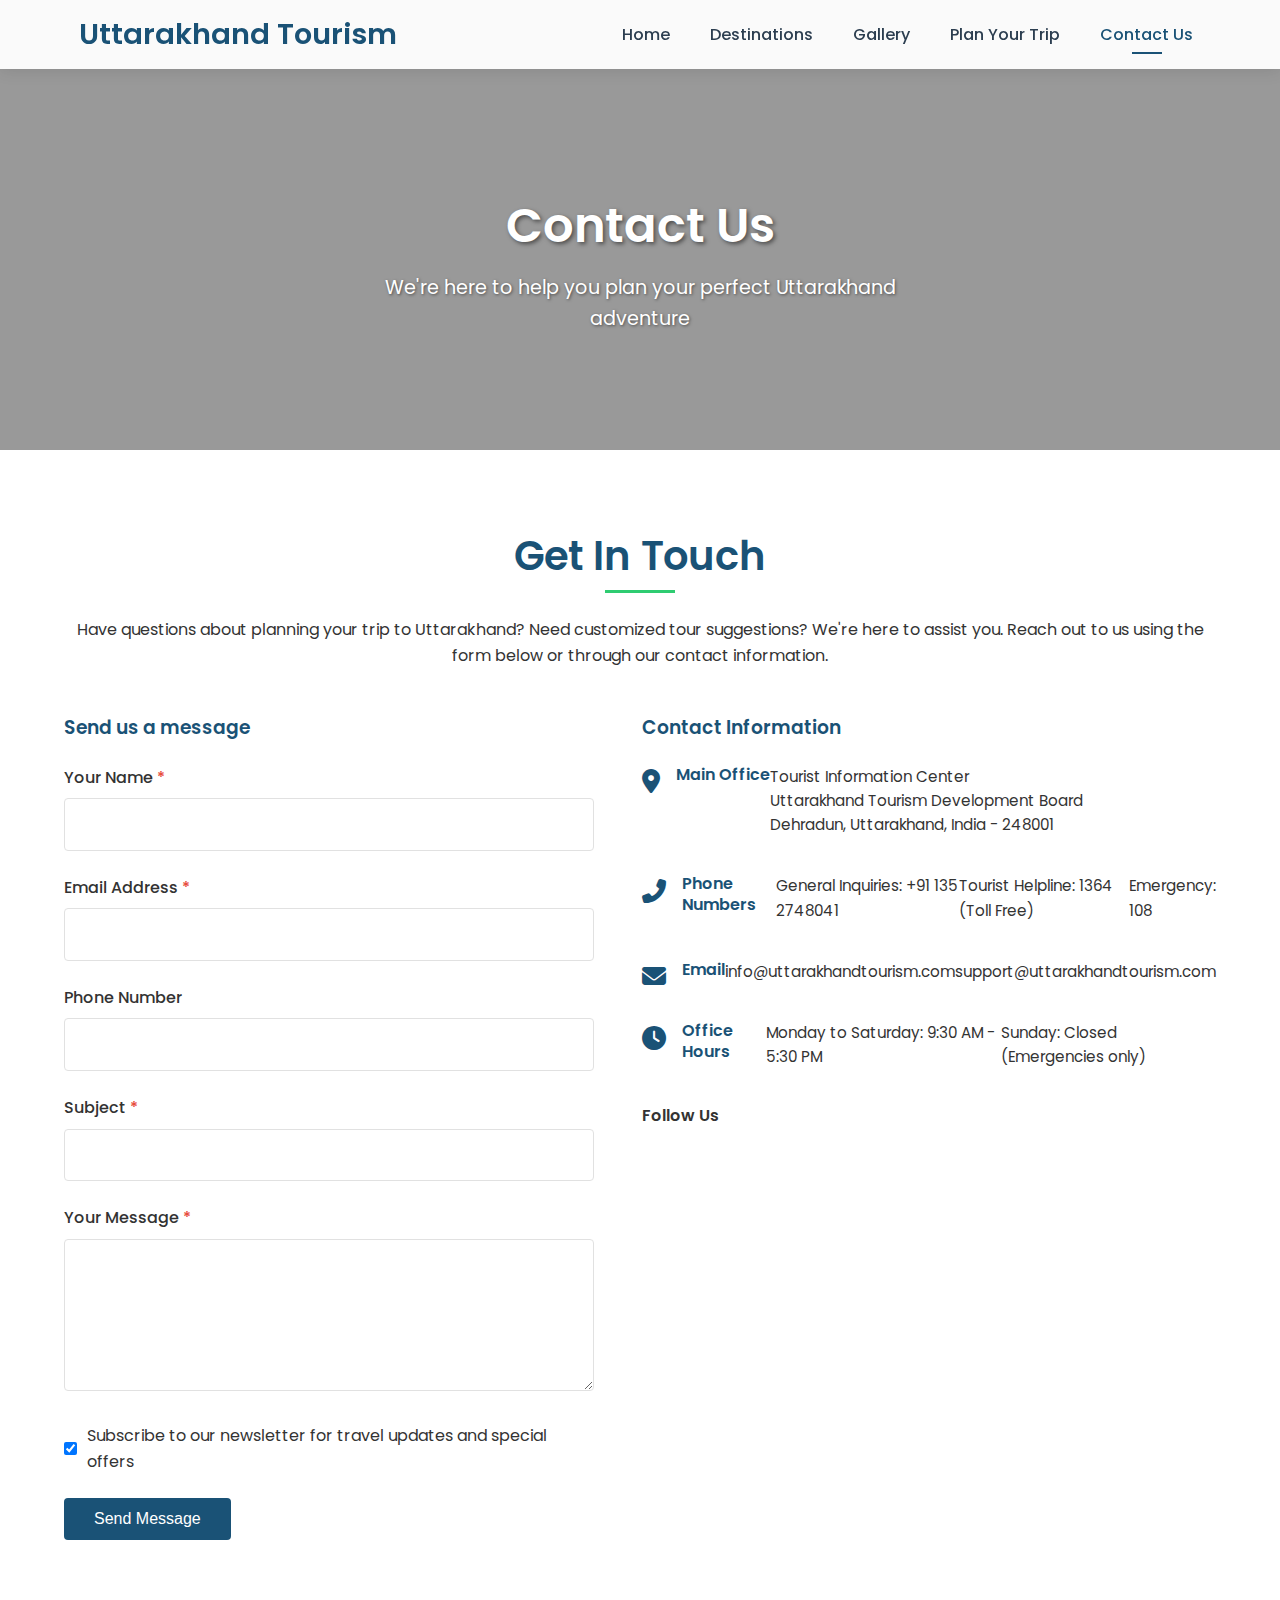
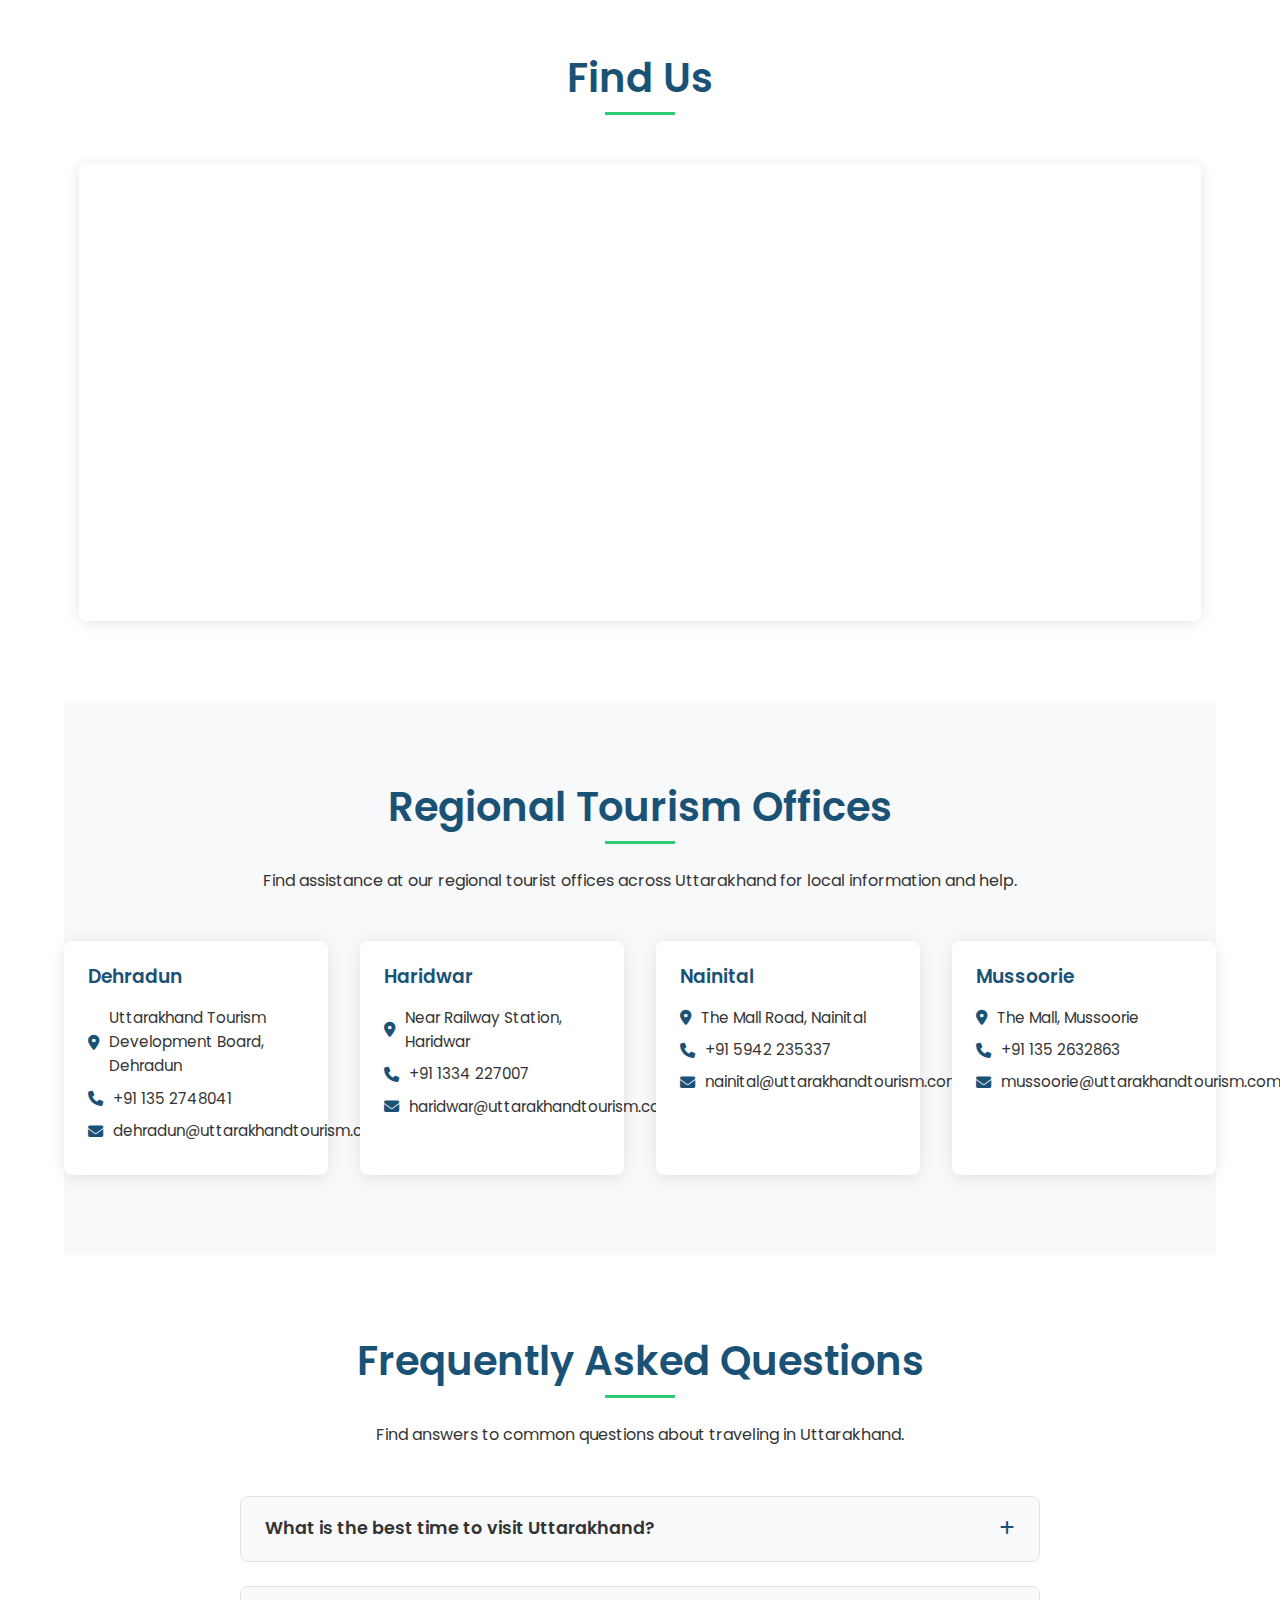
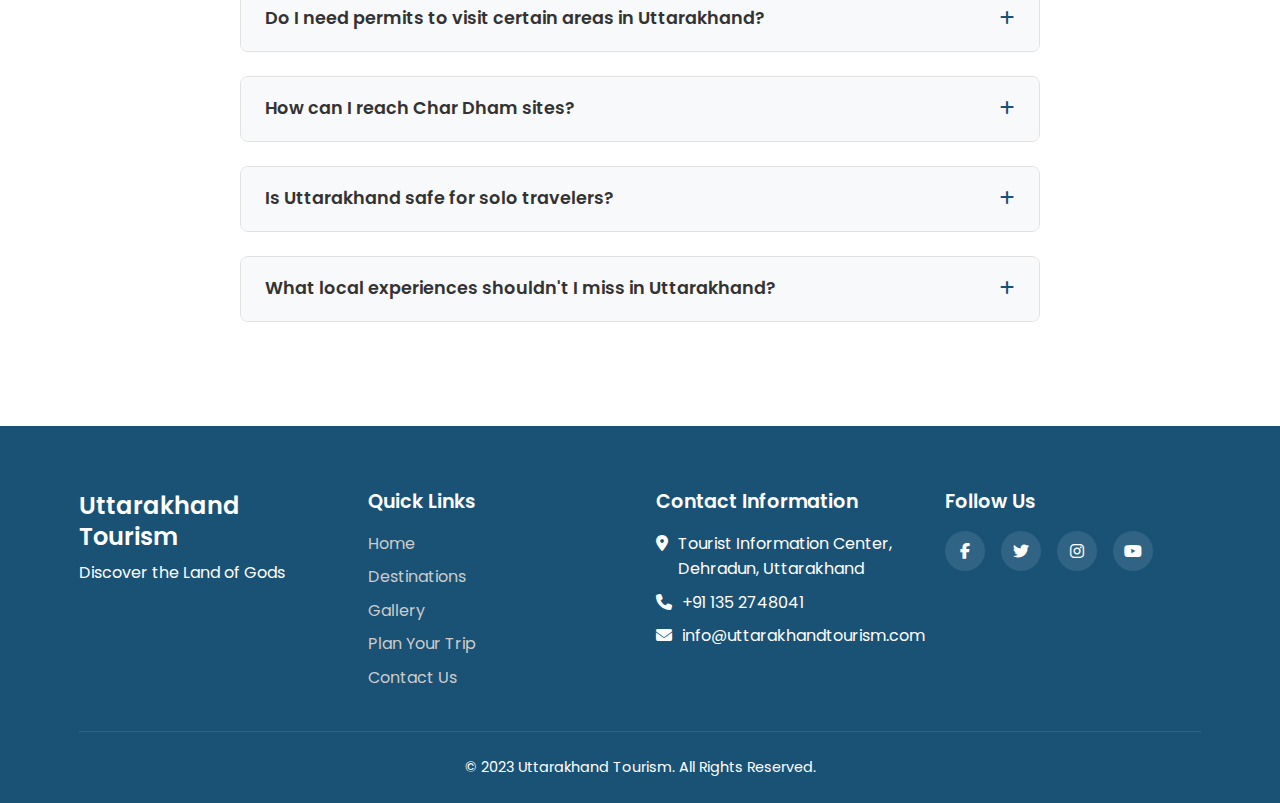
<file: contact.html>
<!DOCTYPE html>
<html lang="en">
<head>
    <meta charset="UTF-8">
    <meta name="viewport" content="width=device-width, initial-scale=1.0">
    <title>Contact Us - Uttarakhand Tourism</title>
    <link rel="stylesheet" href="css/style.css">
    <link rel="stylesheet" href="https://cdnjs.cloudflare.com/ajax/libs/font-awesome/6.4.0/css/all.min.css">
    <link href="https://fonts.googleapis.com/css2?family=Poppins:wght@300;400;500;600;700&display=swap" rel="stylesheet">
</head>
<body>
    <header>
        <nav class="navbar">
            <div class="container">
                <div class="logo">
                    <a href="index.html">
                        <h1>Uttarakhand Tourism</h1>
                    </a>
                </div>
                <div class="menu-toggle">
                    <i class="fas fa-bars"></i>
                </div>
                <ul class="nav-menu">
                    <li><a href="index.html">Home</a></li>
                    <li><a href="destinations.html">Destinations</a></li>
                    <li><a href="gallery.html">Gallery</a></li>
                    <li><a href="plan-trip.html">Plan Your Trip</a></li>
                    <li><a href="contact.html" class="active">Contact Us</a></li>
                </ul>
            </div>
        </nav>
    </header>

    <main>
        <!-- Hero Section -->
        <section class="page-hero contact-hero" style="background-image: url('images/heroes/contact-hero.jpg');">
            <div class="hero-content">
                <h1>Contact Us</h1>
                <p>We're here to help you plan your perfect Uttarakhand adventure</p>
            </div>
        </section>

        <!-- Contact Section -->
        <section class="contact-section container">
            <div class="section-header">
                <h2>Get In Touch</h2>
                <div class="divider"></div>
                <p>Have questions about planning your trip to Uttarakhand? Need customized tour suggestions? We're here to assist you. Reach out to us using the form below or through our contact information.</p>
            </div>

            <div class="contact-container">
                <div class="contact-form">
                    <h3>Send us a message</h3>
                    <form id="contactForm" action="#" method="POST">
                        <div class="form-group">
                            <label for="name">Your Name <span class="required">*</span></label>
                            <input type="text" id="name" name="name" required>
                        </div>
                        <div class="form-group">
                            <label for="email">Email Address <span class="required">*</span></label>
                            <input type="email" id="email" name="email" required>
                        </div>
                        <div class="form-group">
                            <label for="phone">Phone Number</label>
                            <input type="tel" id="phone" name="phone">
                        </div>
                        <div class="form-group">
                            <label for="subject">Subject <span class="required">*</span></label>
                            <input type="text" id="subject" name="subject" required>
                        </div>
                        <div class="form-group">
                            <label for="message">Your Message <span class="required">*</span></label>
                            <textarea id="message" name="message" rows="5" required></textarea>
                        </div>
                        <div class="form-group checkbox-group">
                            <input type="checkbox" id="newsletter" name="newsletter" checked>
                            <label for="newsletter">Subscribe to our newsletter for travel updates and special offers</label>
                        </div>
                        <button type="submit" class="btn btn-primary">Send Message</button>
                    </form>
                </div>
                <div class="contact-info">
                    <h3>Contact Information</h3>
                    <div class="info-item">
                        <i class="fas fa-map-marker-alt"></i>
                        <h4>Main Office</h4>
                        <p>Tourist Information Center<br>
                        Uttarakhand Tourism Development Board<br>
                        Dehradun, Uttarakhand, India - 248001</p>
                    </div>
                    <div class="info-item">
                        <i class="fas fa-phone-alt"></i>
                        <h4>Phone Numbers</h4>
                        <p>General Inquiries: +91 135 2748041</p>
                        <p>Tourist Helpline: 1364 (Toll Free)</p>
                        <p>Emergency: 108</p>
                    </div>
                    <div class="info-item">
                        <i class="fas fa-envelope"></i>
                        <h4>Email</h4>
                        <p>info@uttarakhandtourism.com</p>
                        <p>support@uttarakhandtourism.com</p>
                    </div>
                    <div class="info-item">
                        <i class="fas fa-clock"></i>
                        <h4>Office Hours</h4>
                        <p>Monday to Saturday: 9:30 AM - 5:30 PM</p>
                        <p>Sunday: Closed (Emergencies only)</p>
                    </div>
                    <div class="social-media">
                        <h4>Follow Us</h4>
                        <div class="social-icons">
                            <a href="#"><i class="fab fa-facebook-f"></i></a>
                            <a href="#"><i class="fab fa-twitter"></i></a>
                            <a href="#"><i class="fab fa-instagram"></i></a>
                            <a href="#"><i class="fab fa-youtube"></i></a>
                        </div>
                    </div>
                </div>
            </div>
        </section>

        <!-- Map Section -->
        <section class="map-section">
            <div class="container">
                <div class="section-header">
                    <h2>Find Us</h2>
                    <div class="divider"></div>
                </div>
                <div class="map-container">
                    <iframe src="https://www.google.com/maps/embed?pb=!1m18!1m12!1m3!1d3444.5904565528745!2d78.03231491486844!3d30.32469248178779!2m3!1f0!2f0!3f0!3m2!1i1024!2i768!4f13.1!3m3!1m2!1s0x390929c356c888af%3A0x4c3562c032518799!2sUttarakhand%20Tourism%20Development%20Board!5e0!3m2!1sen!2sin!4v1628415593943!5m2!1sen!2sin" width="100%" height="450" style="border:0;" allowfullscreen="" loading="lazy"></iframe>
                </div>
            </div>
        </section>

        <!-- Tourism Offices -->
        <section class="tourism-offices container">
            <div class="section-header">
                <h2>Regional Tourism Offices</h2>
                <div class="divider"></div>
                <p>Find assistance at our regional tourist offices across Uttarakhand for local information and help.</p>
            </div>
            
            <div class="offices-grid">
                <div class="office-card">
                    <h3>Dehradun</h3>
                    <p><i class="fas fa-map-marker-alt"></i> Uttarakhand Tourism Development Board, Dehradun</p>
                    <p><i class="fas fa-phone"></i> +91 135 2748041</p>
                    <p><i class="fas fa-envelope"></i> dehradun@uttarakhandtourism.com</p>
                </div>
                <div class="office-card">
                    <h3>Haridwar</h3>
                    <p><i class="fas fa-map-marker-alt"></i> Near Railway Station, Haridwar</p>
                    <p><i class="fas fa-phone"></i> +91 1334 227007</p>
                    <p><i class="fas fa-envelope"></i> haridwar@uttarakhandtourism.com</p>
                </div>
                <div class="office-card">
                    <h3>Nainital</h3>
                    <p><i class="fas fa-map-marker-alt"></i> The Mall Road, Nainital</p>
                    <p><i class="fas fa-phone"></i> +91 5942 235337</p>
                    <p><i class="fas fa-envelope"></i> nainital@uttarakhandtourism.com</p>
                </div>
                <div class="office-card">
                    <h3>Mussoorie</h3>
                    <p><i class="fas fa-map-marker-alt"></i> The Mall, Mussoorie</p>
                    <p><i class="fas fa-phone"></i> +91 135 2632863</p>
                    <p><i class="fas fa-envelope"></i> mussoorie@uttarakhandtourism.com</p>
                </div>
            </div>
        </section>

        <!-- FAQ Section -->
        <section class="faq-section">
            <div class="container">
                <div class="section-header">
                    <h2>Frequently Asked Questions</h2>
                    <div class="divider"></div>
                    <p>Find answers to common questions about traveling in Uttarakhand.</p>
                </div>
                
                <div class="faq-container">
                    <div class="faq-item">
                        <div class="faq-question">
                            <h3>What is the best time to visit Uttarakhand?</h3>
                            <div class="toggle-icon"><i class="fas fa-plus"></i></div>
                        </div>
                        <div class="faq-answer">
                            <p>The best time to visit Uttarakhand depends on your destination and interests. Generally, March to June (spring and early summer) and September to November (autumn) are ideal for most destinations. Winter (December-February) is great for snow experiences, while monsoon (July-August) is better avoided in mountainous areas due to landslides.</p>
                        </div>
                    </div>
                    
                    <div class="faq-item">
                        <div class="faq-question">
                            <h3>Do I need permits to visit certain areas in Uttarakhand?</h3>
                            <div class="toggle-icon"><i class="fas fa-plus"></i></div>
                        </div>
                        <div class="faq-answer">
                            <p>Yes, some areas in Uttarakhand near the international border require special permits. These include parts of Pithoragarh and areas close to China border. Additionally, for specific treks or conservation areas like Nanda Devi Biosphere Reserve, you might need special trekking permits. These can be obtained from the Forest Department or District Magistrate office.</p>
                        </div>
                    </div>
                    
                    <div class="faq-item">
                        <div class="faq-question">
                            <h3>How can I reach Char Dham sites?</h3>
                            <div class="toggle-icon"><i class="fas fa-plus"></i></div>
                        </div>
                        <div class="faq-answer">
                            <p>Char Dham (Yamunotri, Gangotri, Kedarnath, and Badrinath) can be reached through a combination of road transport and trekking. Kedarnath involves a 16 km trek from Gaurikund, while the others are accessible by road. Most pilgrims start their journey from Haridwar or Rishikesh. There are also helicopter services available for Kedarnath and Badrinath during the pilgrimage season.</p>
                        </div>
                    </div>
                    
                    <div class="faq-item">
                        <div class="faq-question">
                            <h3>Is Uttarakhand safe for solo travelers?</h3>
                            <div class="toggle-icon"><i class="fas fa-plus"></i></div>
                        </div>
                        <div class="faq-answer">
                            <p>Uttarakhand is generally considered safe for solo travelers, including women. The local people are friendly and helpful. However, as with any destination, it's advisable to take standard precautions, especially in remote areas. Stay connected, inform someone about your itinerary, and be cautious during night travel. For trekking in remote areas, it's better to go with a group or hire a local guide.</p>
                        </div>
                    </div>
                    
                    <div class="faq-item">
                        <div class="faq-question">
                            <h3>What local experiences shouldn't I miss in Uttarakhand?</h3>
                            <div class="toggle-icon"><i class="fas fa-plus"></i></div>
                        </div>
                        <div class="faq-answer">
                            <p>Don't miss experiencing the Ganga Aarti in Haridwar and Rishikesh, trying local Pahadi cuisine, participating in a yoga session by the Ganges, staying in a traditional Kumaoni house, witnessing local folk dances and music, taking a dip in natural hot springs like Tapovan, and witnessing sunrise over the Himalayan peaks from viewpoints like Kausani or Tiger Point in Nainital.</p>
                        </div>
                    </div>
                </div>
            </div>
        </section>
    </main>

    <footer>
        <div class="container">
            <div class="footer-content">
                <div class="footer-logo">
                    <h2>Uttarakhand Tourism</h2>
                    <p>Discover the Land of Gods</p>
                </div>
                <div class="footer-links">
                    <h3>Quick Links</h3>
                    <ul>
                        <li><a href="index.html">Home</a></li>
                        <li><a href="destinations.html">Destinations</a></li>
                        <li><a href="gallery.html">Gallery</a></li>
                        <li><a href="plan-trip.html">Plan Your Trip</a></li>
                        <li><a href="contact.html">Contact Us</a></li>
                    </ul>
                </div>
                <div class="footer-contact">
                    <h3>Contact Information</h3>
                    <p><i class="fas fa-map-marker-alt"></i> Tourist Information Center, Dehradun, Uttarakhand</p>
                    <p><i class="fas fa-phone"></i> +91 135 2748041</p>
                    <p><i class="fas fa-envelope"></i> info@uttarakhandtourism.com</p>
                </div>
                <div class="footer-social">
                    <h3>Follow Us</h3>
                    <div class="social-icons">
                        <a href="#"><i class="fab fa-facebook-f"></i></a>
                        <a href="#"><i class="fab fa-twitter"></i></a>
                        <a href="#"><i class="fab fa-instagram"></i></a>
                        <a href="#"><i class="fab fa-youtube"></i></a>
                    </div>
                </div>
            </div>
            <div class="footer-bottom">
                <p>&copy; 2023 Uttarakhand Tourism. All Rights Reserved.</p>
            </div>
        </div>
    </footer>

    <script src="js/script.js"></script>
</body>
</html>
</file>
<file: css/style.css>
/* Reset and Base Styles */
* {
    margin: 0;
    padding: 0;
    box-sizing: border-box;
}

:root {
    --primary-color: #1a5276;
    --secondary-color: #2ecc71;
    --accent-color: #f39c12;
    --text-color: #333;
    --light-color: #f8f9fa;
    --dark-color: #2c3e50;
    --border-color: #e1e1e1;
    --footer-color: #1a5276;
    --shadow: 0 2px 15px rgba(0, 0, 0, 0.1);
    --transition: all 0.3s ease;
}

html {
    scroll-behavior: smooth;
}

body {
    font-family: 'Poppins', sans-serif;
    font-size: 16px;
    line-height: 1.6;
    color: var(--text-color);
    background-color: #fff;
}

h1, h2, h3, h4, h5, h6 {
    font-weight: 600;
    line-height: 1.3;
    margin-bottom: 1rem;
}

p {
    margin-bottom: 1.2rem;
}

a {
    text-decoration: none;
    color: var(--primary-color);
    transition: var(--transition);
}

a:hover {
    color: var(--secondary-color);
}

ul, ol {
    list-style: none;
}

img {
    max-width: 100%;
    height: auto;
    display: block;
}

.container {
    width: 90%;
    max-width: 1200px;
    margin: 0 auto;
    padding: 0 15px;
}

.btn {
    display: inline-block;
    padding: 12px 30px;
    font-size: 16px;
    font-weight: 500;
    text-align: center;
    border-radius: 4px;
    cursor: pointer;
    transition: var(--transition);
    border: none;
}

.btn-primary {
    background-color: var(--primary-color);
    color: white;
}

.btn-primary:hover {
    background-color: #154360;
    color: white;
}

.btn-secondary {
    background-color: var(--secondary-color);
    color: white;
}

.btn-secondary:hover {
    background-color: #27ae60;
    color: white;
}

.btn-small {
    padding: 8px 20px;
    font-size: 14px;
}

.section-header {
    text-align: center;
    margin-bottom: 3rem;
}

.section-header h2 {
    font-size: 2.5rem;
    margin-bottom: 0.5rem;
    color: var(--primary-color);
}

.divider {
    height: 3px;
    width: 70px;
    background: var(--secondary-color);
    margin: 0 auto 1.5rem;
}

/* Header and Navigation */
header {
    position: fixed;
    width: 100%;
    top: 0;
    left: 0;
    z-index: 1000;
    background-color: rgba(255, 255, 255, 0.95);
    box-shadow: var(--shadow);
}

.navbar {
    padding: 1rem 0;
}

.navbar .container {
    display: flex;
    justify-content: space-between;
    align-items: center;
}

.logo h1 {
    font-size: 1.8rem;
    margin: 0;
    color: var(--primary-color);
}

.nav-menu {
    display: flex;
}

.nav-menu li {
    margin-left: 1.5rem;
}

.nav-menu li a {
    color: var(--dark-color);
    font-weight: 500;
    padding: 0.5rem;
    position: relative;
}

.nav-menu li a:hover, 
.nav-menu li a.active {
    color: var(--primary-color);
}

.nav-menu li a.active::after,
.nav-menu li a:hover::after {
    content: '';
    position: absolute;
    bottom: 0;
    left: 50%;
    transform: translateX(-50%);
    width: 30px;
    height: 2px;
    background-color: var(--primary-color);
}

.menu-toggle {
    display: none;
    font-size: 1.5rem;
    cursor: pointer;
}

/* Hero Sections */
.hero, .page-hero {
    height: 100vh;
    width: 100%;
    background-size: cover;
    background-position: center;
    background-repeat: no-repeat;
    display: flex;
    align-items: center;
    justify-content: center;
    color: white;
    text-align: center;
    position: relative;
}

.hero::before, .page-hero::before {
    content: '';
    position: absolute;
    top: 0;
    left: 0;
    width: 100%;
    height: 100%;
    background: rgba(0, 0, 0, 0.4);
}

/* Make the destinations hero overlay lighter */
.destinations-hero::before {
    background: rgba(0, 0, 0, 0.2); /* Lighter overlay for destinations page */
}

.hero {
    background-image: url('../images/hero-bg.jpg');
}

.hero-content, .page-hero .hero-content {
    position: relative;
    z-index: 1;
    max-width: 800px;
    padding: 0 20px;
}

.hero-content h1 {
    font-size: 3.5rem;
    margin-bottom: 1rem;
    text-shadow: 2px 2px 4px rgba(0, 0, 0, 0.5);
}

.hero-content h2 {
    font-size: 2rem;
    margin-bottom: 1.5rem;
    text-shadow: 2px 2px 4px rgba(0, 0, 0, 0.5);
}

.hero-content p {
    font-size: 1.2rem;
    margin-bottom: 2rem;
    text-shadow: 1px 1px 3px rgba(0, 0, 0, 0.5);
}

.page-hero {
    height: 50vh;
    padding-top: 80px; /* Add padding to account for the fixed header */
}

.page-hero .hero-content {
    position: relative;
    z-index: 1;
    max-width: 800px;
    padding: 0 20px;
}

.page-hero .hero-content h1 {
    font-size: 3rem;
    margin-bottom: 1rem;
    text-shadow: 2px 2px 4px rgba(0, 0, 0, 0.5);
}

.page-hero .hero-content p {
    font-size: 1.2rem;
    margin-bottom: 0;
    text-shadow: 1px 1px 3px rgba(0, 0, 0, 0.5);
    max-width: 600px;
    margin-left: auto;
    margin-right: auto;
}

.destinations-hero {
    background-image: url('../images/heroes/destinations-hero.jpg');
}

.gallery-hero {
    background-image: url('../images/gallery-hero.jpg');
}

.plan-trip-hero {
    background-image: url('../images/plan-trip-hero.jpg');
}

.contact-hero {
    background-image: url('../images/contact-hero.jpg');
}

/* Introduction Section */
.intro {
    padding: 5rem 0;
}

.intro-content {
    display: flex;
    align-items: center;
    gap: 3rem;
}

.intro-text {
    flex: 1;
}

.intro-image {
    flex: 1;
    border-radius: 8px;
    overflow: hidden;
    box-shadow: var(--shadow);
}

/* Highlights Section */
.highlights {
    padding: 5rem 0;
    background-color: #f8f9fa;
}

.highlights-grid {
    display: grid;
    grid-template-columns: repeat(auto-fit, minmax(250px, 1fr));
    gap: 2rem;
}

.highlight-card {
    background-color: white;
    padding: 2rem;
    border-radius: 8px;
    text-align: center;
    box-shadow: var(--shadow);
    transition: var(--transition);
}

.highlight-card:hover {
    transform: translateY(-5px);
}

.card-icon {
    font-size: 2.5rem;
    color: var(--primary-color);
    margin-bottom: 1rem;
}

/* Featured Destinations */
.featured-destinations {
    padding: 5rem 0;
}

.destination-grid {
    display: grid;
    grid-template-columns: repeat(auto-fit, minmax(300px, 1fr));
    gap: 2rem;
    margin-bottom: 2rem;
}

.destination-card {
    border-radius: 8px;
    overflow: hidden;
    box-shadow: var(--shadow);
    position: relative;
}

.destination-card img {
    height: 250px;
    width: 100%;
    object-fit: cover;
    transition: transform 0.5s ease;
}

.destination-card:hover img {
    transform: scale(1.05);
}

.destination-info {
    position: absolute;
    bottom: 0;
    left: 0;
    width: 100%;
    padding: 1.5rem;
    background: linear-gradient(to top, rgba(0, 0, 0, 0.8), transparent);
    color: white;
}

.destination-info h3 {
    margin-bottom: 0.5rem;
}

.destination-info p {
    margin-bottom: 1rem;
    font-size: 0.9rem;
}

.center-button {
    text-align: center;
}

/* Testimonials */
.testimonials {
    padding: 5rem 0;
    background-color: #f8f9fa;
}

.testimonials-slider {
    display: flex;
    gap: 2rem;
    overflow-x: auto;
    padding-bottom: 2rem;
}

.testimonial {
    min-width: 300px;
    flex: 1;
}

.testimonial-content {
    background-color: white;
    padding: 2rem;
    border-radius: 8px;
    box-shadow: var(--shadow);
}

.testimonial-author {
    margin-top: 1.5rem;
}

.testimonial-author h4 {
    margin-bottom: 0.2rem;
}

.testimonial-author p {
    font-size: 0.9rem;
    color: #777;
}

/* Footer */
footer {
    background-color: var(--footer-color);
    color: white;
    padding: 4rem 0 0;
}

.footer-content {
    display: grid;
    grid-template-columns: repeat(auto-fit, minmax(200px, 1fr));
    gap: 2rem;
    margin-bottom: 2rem;
}

.footer-logo h2 {
    color: white;
    margin-bottom: 0.5rem;
}

.footer-links h3, 
.footer-contact h3, 
.footer-social h3 {
    color: white;
    font-size: 1.2rem;
    margin-bottom: 1rem;
}

.footer-links ul li {
    margin-bottom: 0.5rem;
}

.footer-links ul li a {
    color: #ccc;
}

.footer-links ul li a:hover {
    color: white;
}

.footer-contact p {
    margin-bottom: 0.5rem;
    display: flex;
    align-items: flex-start;
}

.footer-contact p i {
    margin-right: 10px;
    margin-top: 4px;
}

.social-icons {
    display: flex;
    gap: 1rem;
}

.social-icons a {
    display: flex;
    align-items: center;
    justify-content: center;
    width: 40px;
    height: 40px;
    background-color: rgba(255, 255, 255, 0.1);
    border-radius: 50%;
    color: white;
    transition: var(--transition);
}

.social-icons a:hover {
    background-color: var(--secondary-color);
}

.footer-bottom {
    border-top: 1px solid rgba(255, 255, 255, 0.1);
    padding: 1.5rem 0;
    text-align: center;
}

.footer-bottom p {
    margin-bottom: 0;
    font-size: 0.9rem;
}

/* Destination Page Styles */
.destinations-overview {
    padding: 4rem 0 2rem;
}

.destinations-nav {
    margin: 2rem 0;
}

.destinations-nav ul {
    display: flex;
    justify-content: center;
    flex-wrap: wrap;
    gap: 1rem;
}

.destinations-nav ul li a {
    display: inline-block;
    padding: 0.7rem 1.5rem;
    background-color: #f0f0f0;
    border-radius: 30px;
    color: var(--dark-color);
    font-weight: 500;
    transition: var(--transition);
    box-shadow: 0 2px 5px rgba(0, 0, 0, 0.05);
}

.destinations-nav ul li a:hover,
.destinations-nav ul li a.active {
    background-color: var(--primary-color);
    color: white;
    box-shadow: 0 3px 8px rgba(26, 82, 118, 0.3); /* Shadow color matching primary color */
    transform: translateY(-2px);
}

.destination-section {
    padding: 5rem 0;
}

.destination-section.alternate {
    background-color: #f8f9fa;
    background-image: linear-gradient(to bottom, #f8f9fa, #ffffff);
}

.destination-content {
    display: flex;
    align-items: flex-start;
    gap: 3rem;
}

.destination-content.reverse {
    flex-direction: row-reverse;
}

.destination-image {
    flex: 1;
    border-radius: 12px;
    overflow: hidden;
    box-shadow: 0 5px 15px rgba(0, 0, 0, 0.08);
    transition: transform 0.3s ease, box-shadow 0.3s ease;
}

.destination-image:hover {
    transform: translateY(-5px);
    box-shadow: 0 8px 25px rgba(0, 0, 0, 0.12);
}

.destination-image img {
    width: 100%;
    height: 400px;
    object-fit: cover;
    transition: transform 0.5s ease;
}

.destination-image:hover img {
    transform: scale(1.05);
}

.destination-info {
    flex: 1;
    display: flex;
    flex-direction: column;
    line-height: 1.5;
}

.destination-info h2 {
    color: var(--primary-color);
    margin-bottom: 0.5rem;
    font-size: 2rem;
}

.destination-info h3 {
    color: var(--secondary-color);
    font-weight: 500;
    margin-bottom: 1rem;
    font-size: 1.3rem;
}

.destination-info p {
    margin-bottom: 1.5rem;
    font-size: 1rem;
    line-height: 1.6;
}

.attraction-highlights {
    margin: 2rem 0;
    display: grid;
    grid-template-columns: repeat(auto-fit, minmax(240px, 1fr));
    gap: 1.5rem;
}

.attraction {
    background-color: #f8f9fa;
    padding: 1.2rem;
    border-radius: 8px;
    transition: transform 0.3s ease, box-shadow 0.3s ease;
    box-shadow: 0 2px 8px rgba(0, 0, 0, 0.05);
    height: 100%;
    display: flex;
    flex-direction: column;
    overflow-wrap: break-word;
    word-wrap: break-word;
    word-break: break-word;
    hyphens: auto;
}

.attraction:hover {
    transform: translateY(-3px);
    box-shadow: 0 4px 12px rgba(0, 0, 0, 0.08);
    background-color: #fff;
}

.attraction h4 {
    display: flex;
    align-items: flex-start;
    margin-bottom: 0.8rem;
    color: var(--primary-color);
    font-size: 1.1rem;
    line-height: 1.4;
}

.attraction h4 i {
    margin-right: 10px;
    color: var(--secondary-color);
    min-width: 20px;
    font-size: 1rem;
    margin-top: 4px;
}

.attraction p {
    font-size: 0.9rem;
    color: #555;
    margin-bottom: 0;
    line-height: 1.5;
}

.destination-meta {
    margin-top: 2rem;
    padding: 1.5rem;
    border-top: 1px solid #eee;
    background-color: #f8f9fa;
    border-radius: 8px;
    box-shadow: 0 2px 8px rgba(0, 0, 0, 0.05);
}

.meta-item {
    display: flex;
    align-items: flex-start;
    margin-bottom: 0.8rem;
}

.meta-item:last-child {
    margin-bottom: 0;
}

.meta-item i {
    color: var(--secondary-color);
    margin-right: 12px;
    font-size: 1.1rem;
    min-width: 20px;
    margin-top: 4px;
}

.meta-item span {
    line-height: 1.5;
    font-size: 0.95rem;
    flex: 1;
    overflow-wrap: break-word;
    word-wrap: break-word;
    hyphens: auto;
}

.more-destinations {
    padding: 5rem 0;
}

.destinations-grid {
    display: grid;
    grid-template-columns: repeat(auto-fit, minmax(250px, 1fr));
    gap: 2rem;
}

.destination-mini-card {
    border-radius: 8px;
    overflow: hidden;
    box-shadow: var(--shadow);
    transition: var(--transition);
}

.destination-mini-card:hover {
    transform: translateY(-5px);
}

.destination-mini-card img {
    height: 180px;
    width: 100%;
    object-fit: cover;
}

.destination-mini-card h3 {
    padding: 1rem 1rem 0.5rem;
    font-size: 1.2rem;
}

.destination-mini-card p {
    padding: 0 1rem 1rem;
    font-size: 0.9rem;
    color: #666;
}

/* Gallery Page Styles */
.gallery-overview {
    padding: 5rem 0 3rem;
}

.gallery-filter {
    display: flex;
    justify-content: center;
    flex-wrap: wrap;
    gap: 1rem;
    margin-bottom: 2rem;
}

.filter-btn {
    padding: 0.5rem 1.5rem;
    background-color: #f0f0f0;
    border: none;
    border-radius: 30px;
    cursor: pointer;
    transition: var(--transition);
    font-family: inherit;
    font-weight: 500;
}

.filter-btn:hover,
.filter-btn.active {
    background-color: var(--primary-color);
    color: white;
}

.gallery-grid {
    display: grid;
    grid-template-columns: repeat(auto-fill, minmax(300px, 1fr));
    gap: 1.5rem;
    padding-bottom: 5rem;
}

.gallery-item {
    position: relative;
    border-radius: 8px;
    overflow: hidden;
    box-shadow: var(--shadow);
}

.gallery-item img {
    width: 100%;
    height: 250px;
    object-fit: cover;
    transition: transform 0.5s ease;
}

.gallery-item:hover img {
    transform: scale(1.05);
}

.gallery-overlay {
    position: absolute;
    bottom: 0;
    left: 0;
    right: 0;
    background: linear-gradient(to top, rgba(0, 0, 0, 0.8), transparent);
    padding: 1.5rem;
    color: white;
    transform: translateY(100%);
    transition: transform 0.3s ease;
}

.gallery-item:hover .gallery-overlay {
    transform: translateY(0);
}

.overlay-content h3 {
    margin-bottom: 0.3rem;
}

.overlay-content p {
    font-size: 0.9rem;
    margin-bottom: 0;
}

.submit-photo {
    padding: 4rem 0;
    background-color: #f8f9fa;
    text-align: center;
}

.submit-photo-cta {
    margin-top: 2rem;
}

/* Plan Your Trip Page Styles */
.trip-planning-overview {
    padding: 5rem 0 3rem;
}

.planning-nav {
    margin: 2rem 0;
}

.planning-nav ul {
    display: flex;
    justify-content: center;
    flex-wrap: wrap;
    gap: 1rem;
}

.planning-nav ul li a {
    display: block;
    padding: 0.5rem 1.5rem;
    background-color: #f0f0f0;
    border-radius: 30px;
    color: var(--dark-color);
    font-weight: 500;
    transition: var(--transition);
}

.planning-nav ul li a:hover,
.planning-nav ul li a.active {
    background-color: var(--primary-color);
    color: white;
}

.travel-info-section {
    padding: 5rem 0;
}

.travel-info-section.alternate {
    background-color: #f8f9fa;
}

.travel-info-content {
    display: flex;
    align-items: flex-start;
    gap: 3rem;
}

.travel-info-content.reverse {
    flex-direction: row-reverse;
}

.travel-info-image {
    flex: 1;
    border-radius: 8px;
    overflow: hidden;
    box-shadow: var(--shadow);
}

.travel-info-image img {
    width: 100%;
    height: 450px;
    object-fit: cover;
}

.travel-info-text {
    flex: 1;
}

.travel-info-text h2 {
    color: var(--primary-color);
    margin-bottom: 1rem;
}

.season-info {
    margin-top: 2rem;
}

.season {
    margin-bottom: 1.5rem;
}

.season h3 {
    display: flex;
    align-items: center;
    color: var(--primary-color);
    margin-bottom: 0.5rem;
}

.season h3 i {
    margin-right: 10px;
}

.season p {
    margin-bottom: 0.5rem;
    font-size: 0.95rem;
}

.transportation-options, 
.accommodation-options,
.cuisine-highlights {
    margin-top: 2rem;
}

.transport-mode,
.accommodation-type,
.dish {
    margin-bottom: 1.5rem;
}

.transport-mode h3,
.accommodation-type h3 {
    display: flex;
    align-items: center;
    color: var(--primary-color);
    margin-bottom: 0.5rem;
}

.transport-mode h3 i,
.accommodation-type h3 i,
.food-tip h3 i,
.booking-tip h3 i {
    margin-right: 10px;
}

.transport-mode ul,
.accommodation-type ul,
.booking-tip ul,
.food-tip ul {
    list-style: disc;
    padding-left: 2rem;
    margin-top: 0.5rem;
}

.transport-mode li,
.accommodation-type li,
.booking-tip li,
.food-tip li {
    margin-bottom: 0.5rem;
    font-size: 0.95rem;
}

.booking-tip,
.food-tip {
    margin-top: 2.5rem;
    padding: 1.5rem;
    background-color: #f0f7ff;
    border-radius: 8px;
    border-left: 4px solid var(--primary-color);
}

.travel-essentials-wrapper {
    max-width: 1000px;
    margin: 0 auto;
}

.essentials-grid {
    display: grid;
    grid-template-columns: repeat(auto-fit, minmax(250px, 1fr));
    gap: 2rem;
    margin-top: 3rem;
}

.essential-card {
    background-color: white;
    padding: 2rem;
    border-radius: 8px;
    box-shadow: var(--shadow);
}

.essential-icon {
    font-size: 2.5rem;
    color: var(--primary-color);
    margin-bottom: 1rem;
    text-align: center;
}

.essential-card h3 {
    text-align: center;
    margin-bottom: 1.5rem;
    color: var(--primary-color);
}

.essential-card ul {
    list-style: disc;
    padding-left: 1.5rem;
}

.essential-card li {
    margin-bottom: 0.5rem;
    font-size: 0.95rem;
}

.suggested-itineraries {
    padding: 5rem 0;
    background-color: #f8f9fa;
}

.itinerary-grid {
    display: grid;
    grid-template-columns: repeat(auto-fit, minmax(280px, 1fr));
    gap: 2rem;
}

.itinerary-card {
    background-color: white;
    border-radius: 8px;
    overflow: hidden;
    box-shadow: var(--shadow);
}

.itinerary-header {
    background-color: var(--primary-color);
    color: white;
    padding: 1.5rem;
    position: relative;
}

.itinerary-header span.days {
    position: absolute;
    top: 0;
    right: 0;
    background-color: var(--secondary-color);
    padding: 0.3rem 1rem;
    font-size: 0.9rem;
    font-weight: 600;
    border-bottom-left-radius: 8px;
}

.itinerary-header h3 {
    margin-bottom: 0;
}

.itinerary-content {
    padding: 1.5rem;
}

.itinerary-content ul {
    margin-bottom: 1.5rem;
}

.itinerary-content li {
    margin-bottom: 0.5rem;
    font-size: 0.95rem;
}

.suitable-for {
    font-style: italic;
    color: #666;
    margin-bottom: 0;
    font-size: 0.9rem;
}

.itinerary-customization {
    margin-top: 3rem;
    text-align: center;
}

.itinerary-customization h3 {
    margin-bottom: 0.5rem;
}

.itinerary-customization p {
    margin-bottom: 1.5rem;
}

/* Contact Page Styles */
.contact-section {
    padding: 5rem 0;
}

.contact-container {
    display: grid;
    grid-template-columns: 6fr 4fr;
    gap: 3rem;
}

.contact-form h3,
.contact-info h3 {
    margin-bottom: 1.5rem;
    color: var(--primary-color);
}

.form-group {
    margin-bottom: 1.5rem;
}

.form-group label {
    display: block;
    margin-bottom: 0.5rem;
    font-weight: 500;
}

.form-group .required {
    color: #e74c3c;
}

.form-group input,
.form-group select,
.form-group textarea {
    width: 100%;
    padding: 0.8rem 1rem;
    border: 1px solid var(--border-color);
    border-radius: 4px;
    font-family: inherit;
    font-size: 1rem;
}

.form-group input:focus,
.form-group select:focus,
.form-group textarea:focus {
    outline: none;
    border-color: var(--primary-color);
}

.checkbox-group {
    display: flex;
    align-items: center;
}

.checkbox-group input {
    width: auto;
    margin-right: 10px;
}

.checkbox-group label {
    margin-bottom: 0;
    font-weight: normal;
}

.info-item {
    display: flex;
    margin-bottom: 2rem;
}

.info-item i {
    color: var(--primary-color);
    font-size: 1.5rem;
    margin-right: 1rem;
    margin-top: 0.3rem;
}

.info-item h4 {
    margin-bottom: 0.5rem;
    color: var(--primary-color);
}

.info-item p {
    margin-bottom: 0.3rem;
    font-size: 0.95rem;
}

.map-section {
    padding: 2rem 0 5rem;
}

.map-container {
    margin-top: 2rem;
    border-radius: 8px;
    overflow: hidden;
    box-shadow: var(--shadow);
}

.tourism-offices {
    padding: 5rem 0;
    background-color: #f8f9fa;
}

.offices-grid {
    display: grid;
    grid-template-columns: repeat(auto-fit, minmax(250px, 1fr));
    gap: 2rem;
}

.office-card {
    background-color: white;
    padding: 1.5rem;
    border-radius: 8px;
    box-shadow: var(--shadow);
}

.office-card h3 {
    color: var(--primary-color);
    margin-bottom: 1rem;
}

.office-card p {
    display: flex;
    align-items: center;
    margin-bottom: 0.5rem;
    font-size: 0.95rem;
}

.office-card p i {
    color: var(--primary-color);
    margin-right: 10px;
}

.faq-section {
    padding: 5rem 0;
}

.faq-container {
    max-width: 800px;
    margin: 0 auto;
}

.faq-item {
    margin-bottom: 1.5rem;
    border: 1px solid var(--border-color);
    border-radius: 8px;
    overflow: hidden;
}

.faq-question {
    padding: 1.2rem 1.5rem;
    background-color: #f8f9fa;
    display: flex;
    justify-content: space-between;
    align-items: center;
    cursor: pointer;
}

.faq-question h3 {
    margin-bottom: 0;
    font-size: 1.1rem;
}

.toggle-icon {
    color: var(--primary-color);
}

.faq-answer {
    padding: 0 1.5rem;
    max-height: 0;
    overflow: hidden;
    transition: max-height 0.3s ease;
}

.faq-item.active .faq-answer {
    padding: 1.5rem;
    max-height: 500px;
}

.faq-item.active .toggle-icon i {
    transform: rotate(45deg);
}

/* Responsive Styles */
@media (max-width: 992px) {
    .intro-content,
    .destination-content,
    .travel-info-content,
    .contact-container {
        flex-direction: column;
    }
    
    .destination-content,
    .destination-content.reverse {
        flex-direction: column;
    }
    
    .destination-info,
    .destination-image {
        width: 100%;
    }
    
    .contact-container {
        grid-template-columns: 1fr;
    }
    
    .hero-content h1 {
        font-size: 2.8rem;
    }
    
    .hero-content h2 {
        font-size: 1.7rem;
    }
    
    .attraction-highlights {
        grid-template-columns: repeat(auto-fit, minmax(280px, 1fr));
        gap: 1.2rem;
    }
    
    .meta-item span {
        font-size: 0.9rem;
    }
}

@media (max-width: 768px) {
    .menu-toggle {
        display: block;
    }
    
    .nav-menu {
        position: fixed;
        top: 80px;
        left: -100%;
        width: 80%;
        height: calc(100vh - 80px);
        background-color: white;
        flex-direction: column;
        align-items: center;
        padding: 2rem 0;
        transition: 0.3s;
        z-index: 999;
        box-shadow: var(--shadow);
    }
    
    .nav-menu.active {
        left: 0;
    }
    
    .nav-menu li {
        margin: 1.5rem 0;
    }
    
    .section-header h2 {
        font-size: 2rem;
    }
    
    .hero-content h1 {
        font-size: 2.2rem;
    }
    
    .hero-content h2 {
        font-size: 1.5rem;
    }
    
    .footer-content {
        grid-template-columns: 1fr;
        text-align: center;
    }
    
    .social-icons {
        justify-content: center;
    }
    
    .attraction-highlights {
        grid-template-columns: 1fr;
    }
    
    .destination-section {
        padding: 3rem 0;
    }
    
    .destination-info h2 {
        font-size: 1.8rem;
    }
    
    .destination-info h3 {
        font-size: 1.2rem;
    }
}

@media (max-width: 576px) {
    .hero, .page-hero {
        height: 80vh;
    }
    
    .hero-content h1 {
        font-size: 1.8rem;
    }
    
    .hero-content h2 {
        font-size: 1.3rem;
    }
    
    .hero-content p {
        font-size: 1rem;
    }
    
    .btn {
        padding: 10px 25px;
        font-size: 14px;
    }
    
    .attraction-highlights,
    .essentials-grid {
        grid-template-columns: 1fr;
    }
}
</file>
